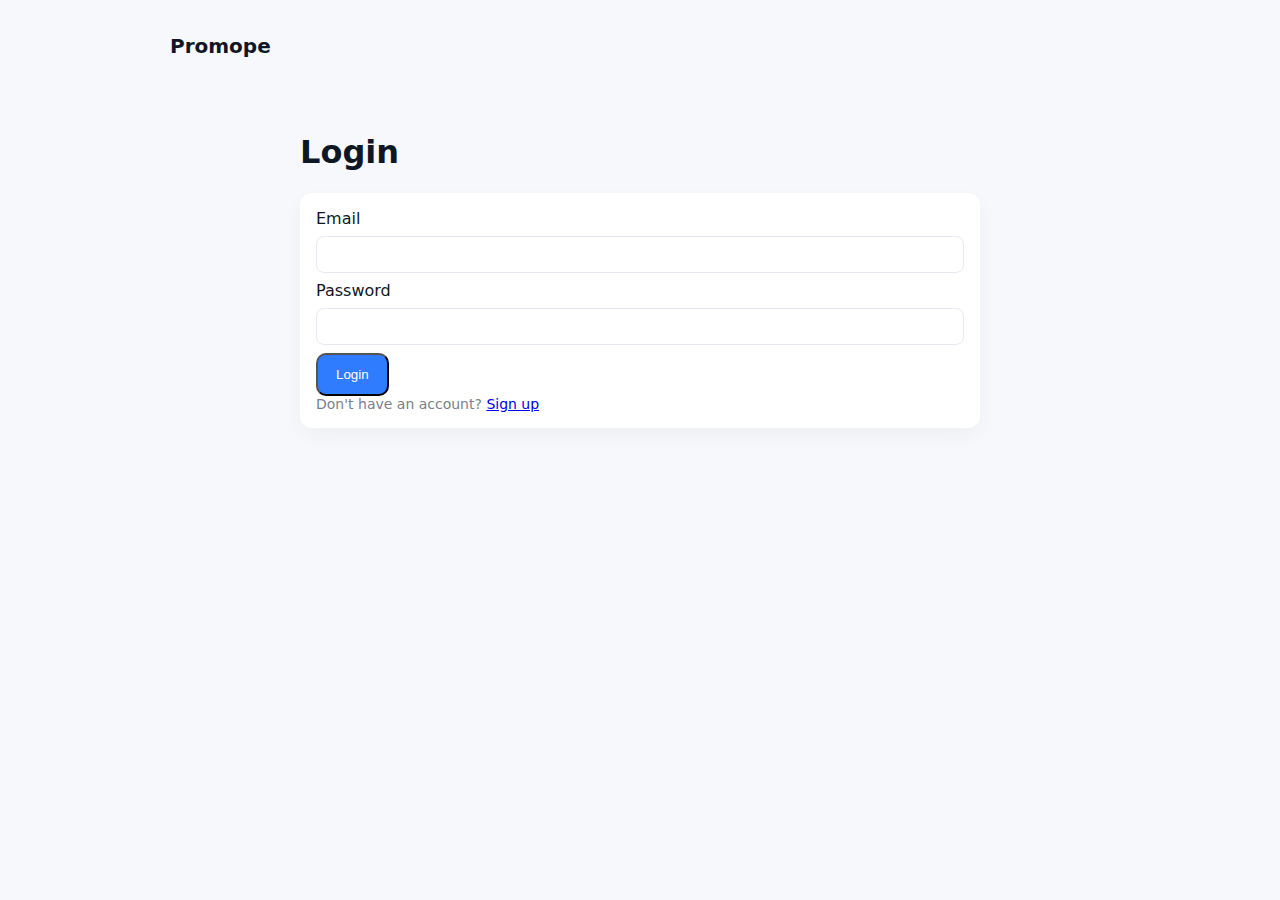
<file: dashboard-brand.html>
<!doctype html>
<html lang="en">
<head>
  <meta charset="utf-8"/>
  <meta name="viewport" content="width=device-width,initial-scale=1"/>
  <title>Brand Dashboard — Promope</title>
  <link rel="stylesheet" href="styles.css"/>
</head>
<body>
  <header class="site-header">
    <div class="container header-inner">
      <div class="logo">Promope</div>
      <nav class="nav">
        <a href="index.html">Home</a>
        <button id="logoutBtn" class="btn-ghost">Logout</button>
      </nav>
    </div>
  </header>

  <main class="container">
    <h1>Brand Dashboard</h1>
    <div id="brand-welcome" class="card"></div>

    <section class="card">
      <h3>Add Funds</h3>
      <p>This demo doesn't process payments — integrate a payments gateway in real app.</p>
    </section>

    <section class="card">
      <h3>Create Campaign</h3>
      <p><a href="#" class="btn-primary">Create a mock campaign</a></p>
    </section>

    <section class="card">
      <h3>Applications</h3>
      <div id="applications">No applications yet (demo).</div>
    </section>
  </main>

  <script src="script.js"></script>
</body>
</html>
</file>
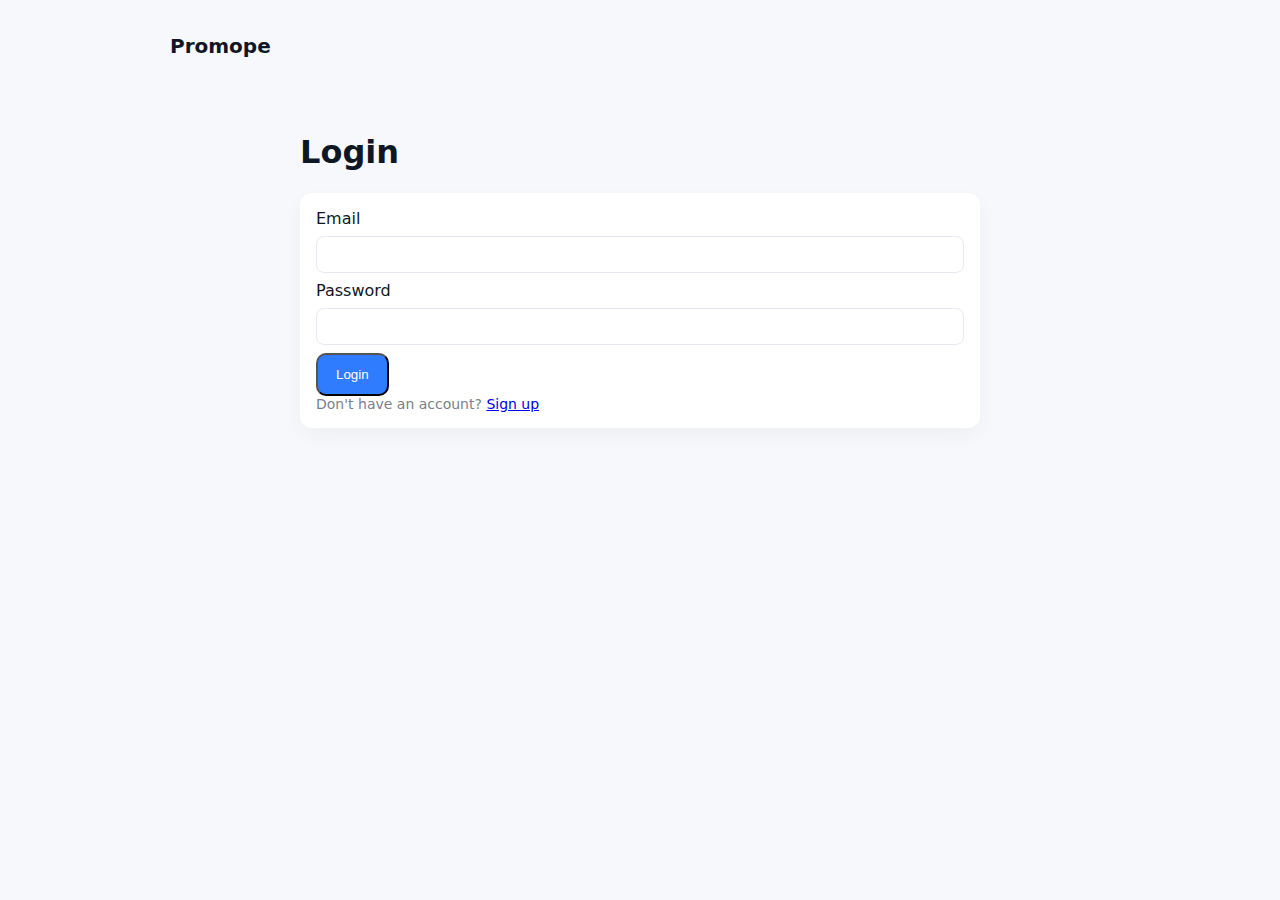
<file: dashboard-influencer.html>
<!doctype html>
<html lang="en">
<head>
  <meta charset="utf-8"/>
  <meta name="viewport" content="width=device-width,initial-scale=1"/>
  <title>Influencer Dashboard — Promope</title>
  <link rel="stylesheet" href="styles.css"/>
</head>
<body>
  <header class="site-header">
    <div class="container header-inner">
      <div class="logo">Promope</div>
      <nav class="nav">
        <a href="index.html">Home</a>
        <button id="logoutBtn" class="btn-ghost">Logout</button>
      </nav>
    </div>
  </header>

  <main class="container">
    <h1>Influencer Dashboard</h1>
    <div id="influencer-welcome" class="card"></div>

    <section class="card">
      <h3>Offers / Campaigns</h3>
      <div id="offers-list">You have no offers yet. Brands will invite you here.</div>
    </section>

    <section class="card">
      <h3>Completed campaigns</h3>
      <div id="completed">No completed campaigns yet.</div>
    </section>

    <section class="card">
      <h3>Payment Details</h3>
      <div id="payments">No payments yet.</div>
    </section>
  </main>

  <script src="script.js"></script>
</body>
</html>
</file>
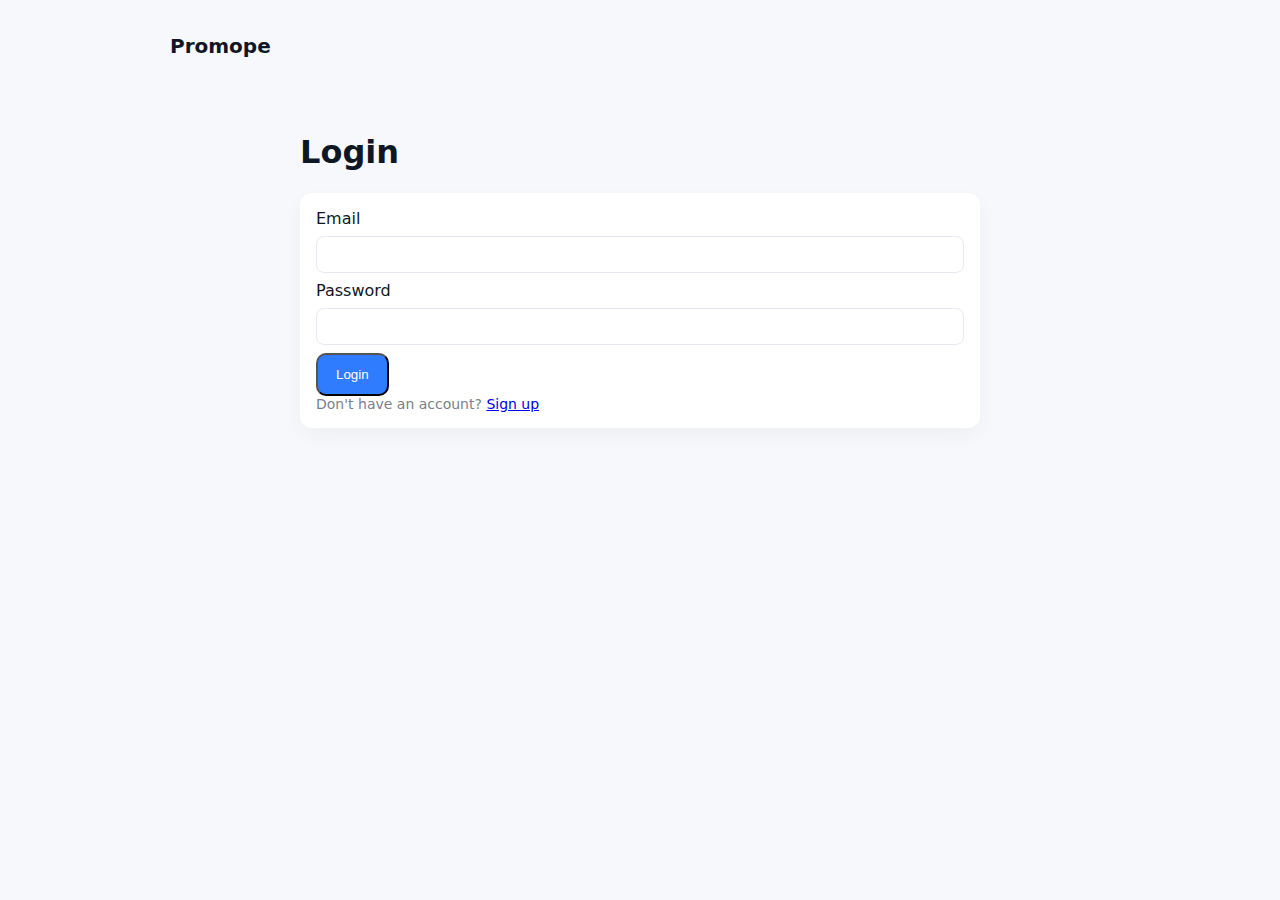
<file: login.html>
<!doctype html>
<html lang="en">
<head>
  <meta charset="utf-8"/>
  <meta name="viewport" content="width=device-width,initial-scale=1"/>
  <title>Login — Promope</title>
  <link rel="stylesheet" href="styles.css"/>
</head>
<body>
  <header class="site-header">
    <div class="container header-inner">
      <div class="logo">Promope</div>
    </div>
  </header>

  <main class="container thin">
    <h1>Login</h1>
    <div class="card form-card">
      <label>Email</label>
      <input id="login-email" type="email" />
      <label>Password</label>
      <input id="login-password" type="password" />
      <div class="form-actions">
        <button id="loginBtn" class="btn-primary">Login</button>
      </div>
      <div id="login-msg" class="muted"></div>
      <div class="muted">Don't have an account? <a href="signup.html">Sign up</a></div>
    </div>
  </main>

  <script src="script.js"></script>
</body>
</html>
</file>
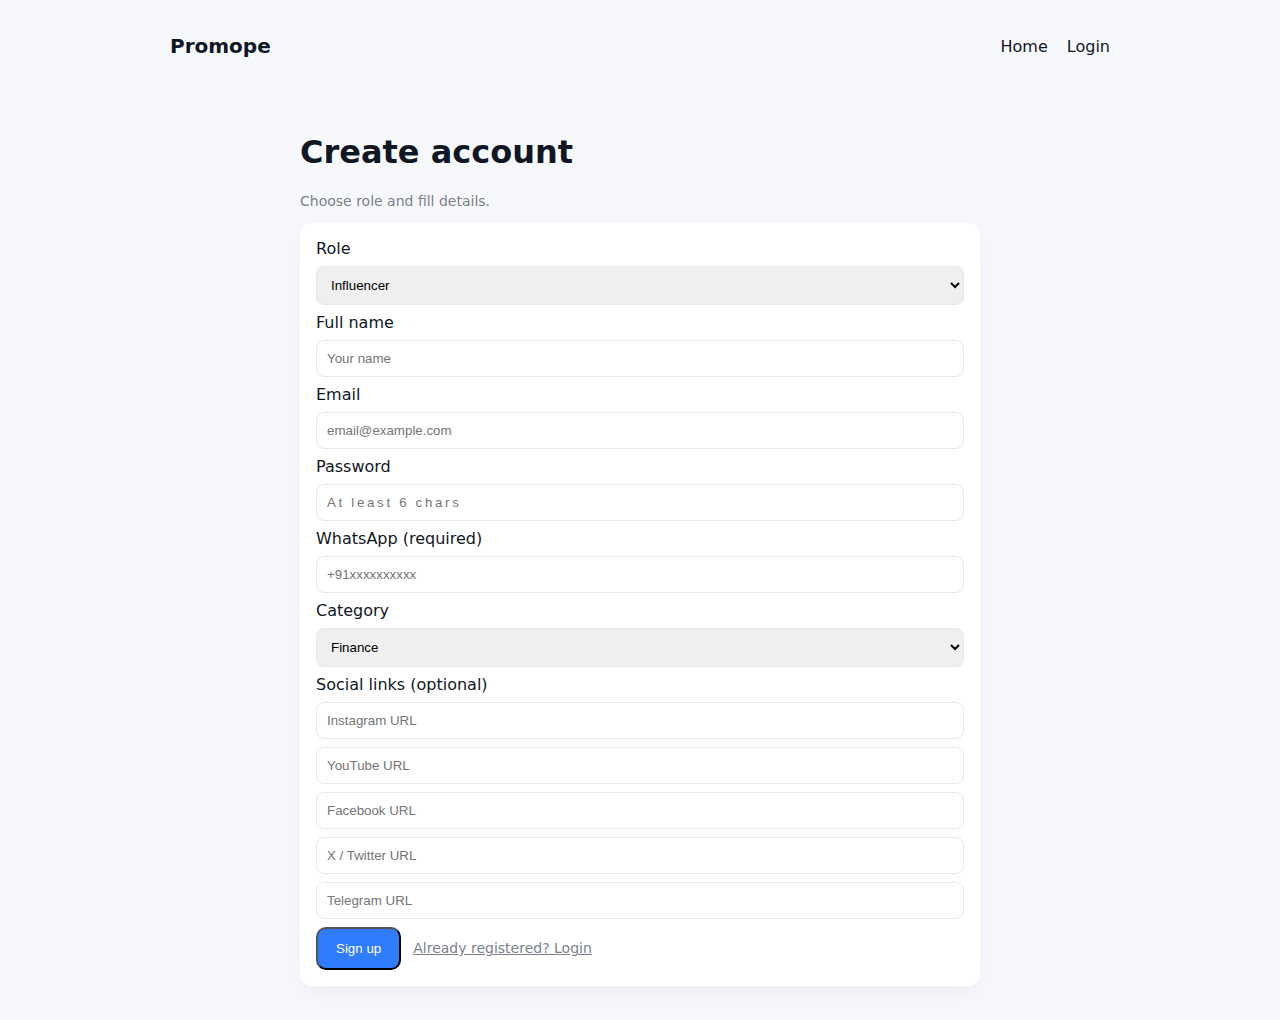
<file: signup.html>
<!doctype html>
<html lang="en">
<head>
  <meta charset="utf-8"/>
  <meta name="viewport" content="width=device-width,initial-scale=1"/>
  <title>Sign up — Promope</title>
  <link rel="stylesheet" href="styles.css"/>
</head>
<body>
  <header class="site-header">
    <div class="container header-inner">
      <div class="logo">Promope</div>
      <nav class="nav">
        <a href="index.html">Home</a>
        <a href="login.html">Login</a>
      </nav>
    </div>
  </header>

  <main class="container thin">
    <h1>Create account</h1>
    <p class="muted">Choose role and fill details.</p>

    <div class="card form-card">
      <label>Role</label>
      <select id="role">
        <option value="influencer">Influencer</option>
        <option value="brand">Brand</option>
      </select>

      <div id="common-fields">
        <label>Full name</label>
        <input id="name" placeholder="Your name" />

        <label>Email</label>
        <input id="email" type="email" placeholder="email@example.com" />

        <label>Password</label>
        <input id="password" type="password" placeholder="At least 6 chars" />
      </div>

      <div id="influencer-fields" class="role-section">
        <label>WhatsApp (required)</label>
        <input id="whatsapp" placeholder="+91xxxxxxxxxx" />
        <label>Category</label>
        <select id="category">
          <option>Finance</option>
          <option>Trading</option>
          <option>Crypto</option>
          <option>Tech</option>
          <option>Fashion</option>
          <option>Lifestyle</option>
          <option>Education</option>
        </select>

        <label>Social links (optional)</label>
        <input id="instagram" placeholder="Instagram URL" />
        <input id="youtube" placeholder="YouTube URL" />
        <input id="facebook" placeholder="Facebook URL" />
        <input id="xlink" placeholder="X / Twitter URL" />
        <input id="telegram" placeholder="Telegram URL" />
      </div>

      <div id="brand-fields" class="role-section hidden">
        <label>Brand name</label>
        <input id="brandname" placeholder="Brand name" />
        <label>Contact person</label>
        <input id="contactperson" placeholder="Contact person" />
        <label>WhatsApp (required)</label>
        <input id="brand_whatsapp" placeholder="+91xxxxxxxxxx" />
        <label>Budget</label>
        <input id="budget" placeholder="Example: 5000" />
        <label>Message</label>
        <textarea id="brand_msg" placeholder="Tell us about campaign"></textarea>
      </div>

      <div class="form-actions">
        <button id="signupBtn" class="btn-primary">Sign up</button>
        <a href="login.html" class="muted">Already registered? Login</a>
      </div>
      <div id="signup-msg" class="muted"></div>
    </div>
  </main>

  <script src="script.js"></script>
</body>
</html>
</file>
<file: styles.css>
:root{
  --bg:#f7f8fc;
  --card:#fff;
  --muted:#7b7f8a;
  --primary:#2f7cff;
  --dark:#0f1724;
  --accent-grad: linear-gradient(90deg,#2f7cff,#00c7b1);
  --radius:14px;
  font-family:Inter, system-ui, -apple-system, "Segoe UI", Roboto, "Helvetica Neue", Arial;
  color:var(--dark);
}

*{box-sizing:border-box}
body{margin:0;background:var(--bg);-webkit-font-smoothing:antialiased}
.container{max-width:980px;margin:0 auto;padding:20px}
.site-header{background:transparent;padding:14px 0}
.header-inner{display:flex;align-items:center;justify-content:space-between}
.logo{font-weight:700;font-size:20px}
.nav a{margin-left:14px;text-decoration:none;color:var(--dark)}
.btn-primary{background:var(--primary);color:#fff;padding:12px 18px;border-radius:10px;text-decoration:none;display:inline-block}
.btn-ghost{background:transparent;border:2px solid rgba(255,255,255,0.2);padding:10px 14px;border-radius:10px;color:var(--dark)}
.btn-outline{padding:8px 12px;border-radius:8px;border:1px solid #ddd}

.hero{padding:36px 0;text-align:center}
.hero h1{font-size:28px;margin:8px 0}
.lead{color:var(--muted);margin-bottom:18px}
.hero-ctas a{margin:6px 10px}

.how{padding:10px 0}
.steps{display:grid;grid-template-columns:repeat(3,1fr);gap:16px;margin-top:18px}
.step.card{background:var(--card);padding:18px;border-radius:12px;box-shadow:0 6px 18px rgba(15,23,36,.06);text-align:center}
.step-num{font-size:24px;color:#5743f5;margin-bottom:6px;font-weight:700}

.gradient-card{background:var(--accent-grad);padding:22px;border-radius:18px;color:#fff;margin:28px 0;box-shadow:0 12px 30px rgba(0,0,0,.06)}
.cta-btns a{display:inline-block;margin-right:16px}

.faq .accordion details{background:var(--card);padding:12px;border-radius:12px;margin-bottom:10px}
.acc-body{color:var(--muted);padding-top:8px}

.site-footer{background:#0f1724;color:#cbd5e1;padding:26px 0;margin-top:26px;border-top-left-radius:24px;border-top-right-radius:24px}
.footer-inner{display:flex;gap:24px;align-items:flex-start}
.footer-inner .brand{flex:1}
.footer-inner .links{flex:1}
.footer-inner .contact{flex:1}
.logo-small{font-weight:700;margin-bottom:6px}
.copyright{text-align:center;padding:12px 0;color:#6b7280}

.card{background:var(--card);padding:16px;border-radius:12px;box-shadow:0 8px 20px rgba(15,23,36,.04);margin-bottom:14px}

.container.thin{max-width:720px}
.form-card input, .form-card textarea, select{display:block;width:100%;padding:10px;margin:8px 0;border-radius:8px;border:1px solid #e6e9ef}
.form-actions{display:flex;gap:12px;align-items:center;margin-top:8px;flex-wrap:wrap}
.muted{color:var(--muted);font-size:14px}

.hidden{display:none}

/* responsive */
@media (max-width:880px){
  .steps{grid-template-columns:1fr;gap:12px}
  .footer-inner{flex-direction:column}
}

/* WhatsApp sticky */
.whatsapp-sticky{
  position:fixed;right:16px;bottom:18px;background:#25d366;padding:10px;border-radius:50%;z-index:200;
  box-shadow:0 8px 24px rgba(0,0,0,.2);display:flex;align-items:center;justify-content:center
}
.whatsapp-sticky img{width:26px;height:26px}

/* small form tweaks */
input[type=password]{letter-spacing:0.2em}
</file>
